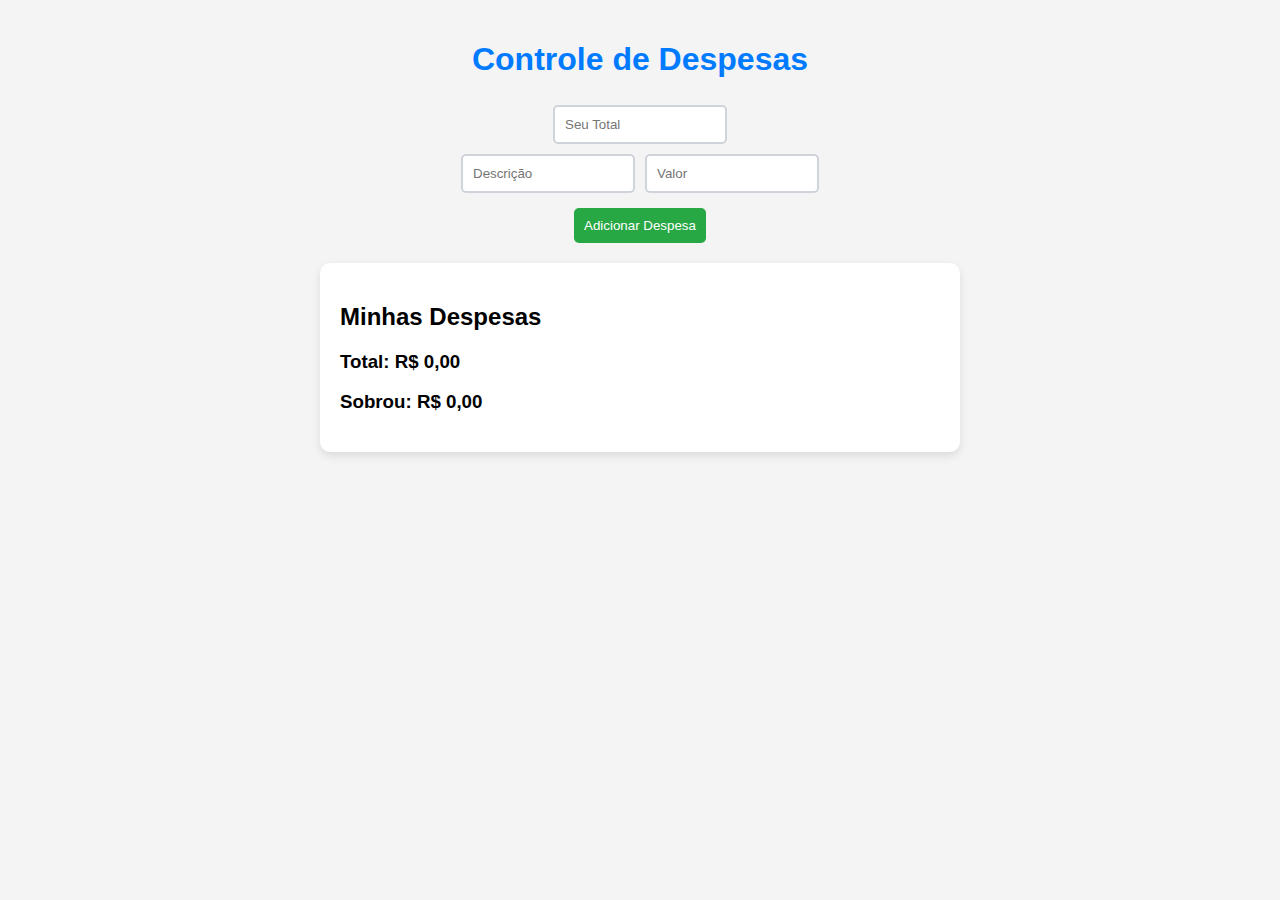
<file: calculadora de despesas/index.html>
<!DOCTYPE html>
<html lang="pt-BR">
<head>
    <meta charset="UTF-8">
    <meta name="viewport" content="width=device-width, initial-scale=1.0">
    <title>Controle de Despesas</title>
    <link rel="stylesheet" href="style.css">
    <link rel="stylesheet" href="script.js">
</head>
<body>

    <h1>Controle de Despesas</h1>
    <form id="form">
        <div>
            <input type="number" id="valorTotal" placeholder="Seu Total" required>
        </div>
        <div class="input-group">
            <input type="text" id="descricao" placeholder="Descrição" required>
            <input type="number" id="valor" placeholder="Valor" required>
        </div>
        <button type="submit">Adicionar Despesa</button>
    </form>

    <div id="despesas">
        <h2>Minhas Despesas</h2>
        <div id="lista-despesas"></div>
        <h3 id="total">Total: R$ 0,00</h3>
        <h3 id="sobrando">Sobrou: R$ 0,00</h3>
    </div>

    <script src="script.js"></script>

</body>
</html>
</file>
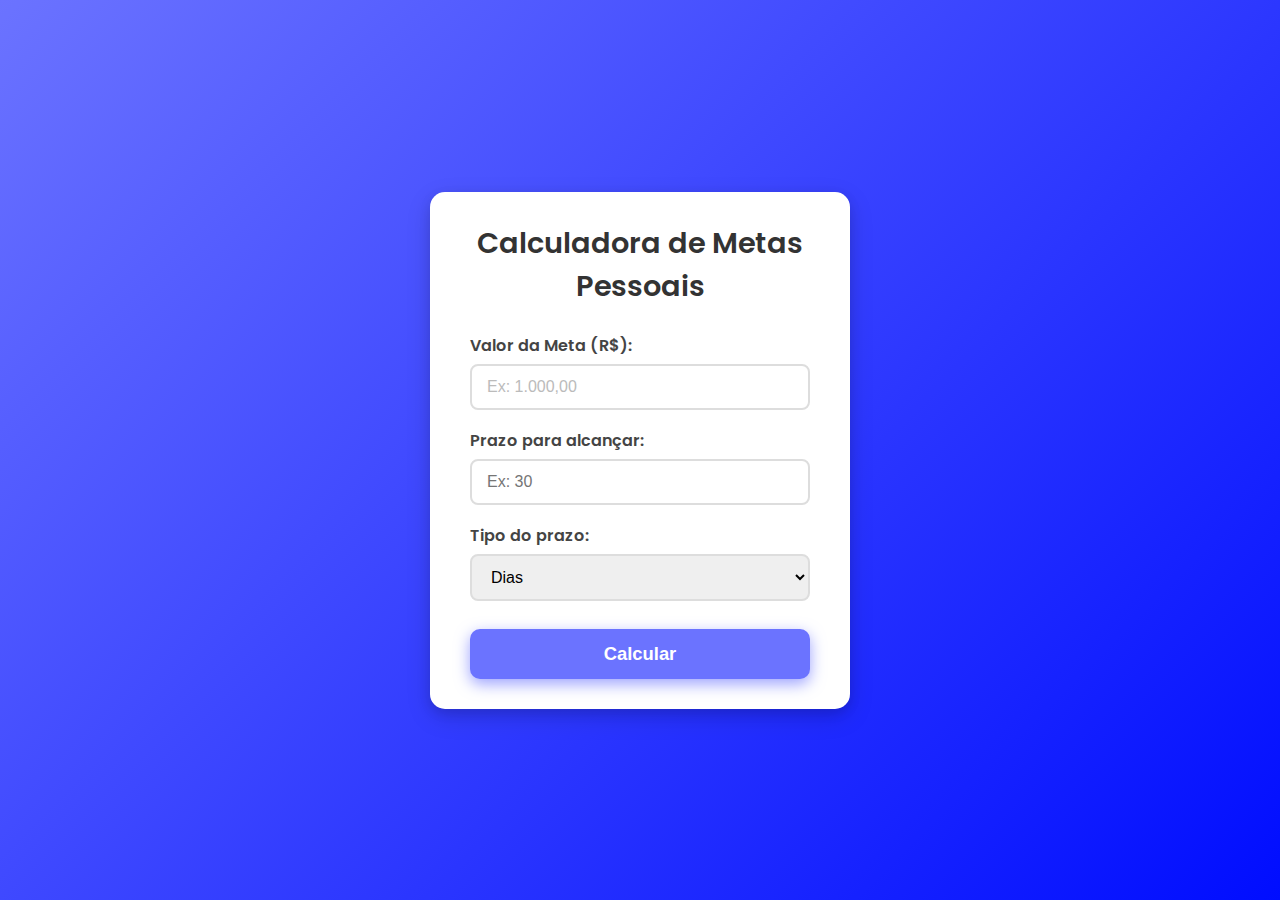
<file: calculadora de metas/index.html>
<!DOCTYPE html>
<html lang="pt-BR">
<head>
  <meta charset="UTF-8" />
  <meta name="viewport" content="width=device-width, initial-scale=1" />
  <title>Calculadora de Metas Pessoais</title>
  <link rel="stylesheet" href="style.css">
   <link rel="stylesheet" href="script.js">
  <link href="https://fonts.googleapis.com/css2?family=Poppins:wght@400;600&display=swap" rel="stylesheet" />

</head>
<body>
  <main class="container">
    <h1>Calculadora de Metas Pessoais</h1>
    <form id="metaForm" novalidate>
      <div class="input-group">
        <label for="valorMeta">Valor da Meta (R$):</label>
        <input type="text" id="valorMeta" placeholder="Ex: 1.000,00" autocomplete="off" required />
      </div>

      <div class="input-group">
        <label for="prazo">Prazo para alcançar:</label>
        <input type="number" id="prazo" min="1" step="1" placeholder="Ex: 30" required />
      </div>

      <div class="input-group">
        <label for="tipoPrazo">Tipo do prazo:</label>
        <select id="tipoPrazo" required>
          <option value="dias">Dias</option>
          <option value="semanas">Semanas</option>
        </select>
      </div>

      <button type="submit" aria-label="Calcular metas">Calcular</button>
    </form>

    <section class="resultado" id="resultado" aria-live="polite"></section>
  </main>
</body>
</html>
</file>
<file: calculadora de despesas/style.css>
body {
    font-family: Arial, sans-serif;
    margin: 0;
    padding: 20px;
    background-color: #f4f4f4;
}
h1 {
    text-align: center;
    color: #007bff;
    transition: color 0.3s;
}
h1:hover {
    color: #0056b3;
}
form {
    margin-bottom: 20px;
    display: flex;
    flex-direction: column;
    align-items: center;
    animation: fadeIn 0.5s ease-in-out;
}
.input-group {
    display: flex;
    justify-content: center;
    margin-bottom: 10px;
}
input[type="text"], input[type="number"] {
    padding: 10px;
    margin: 5px;
    width: 150px;
    border: 2px solid #ced4da;
    border-radius: 5px;
    transition: border-color 0.3s;
}
input[type="text"]:focus, input[type="number"]:focus {
    border-color: #007bff;
    outline: none;
}
button {
    padding: 10px;
    background-color: #28a745;
    color: white;
    border: none;
    border-radius: 5px;
    cursor: pointer;
    transition: background-color 0.3s, transform 0.2s;
}
button:hover {
    background-color: #218838;
    transform: scale(1.05);
}
#despesas {
    margin-top: 20px;
    max-width: 600px;
    margin-left: auto;
    margin-right: auto;
    background: white;
    padding: 20px;
    border-radius: 10px;
    box-shadow: 0 4px 10px rgba(0, 0, 0, 0.1);
    animation: fadeIn 0.5s ease-in-out;
}
.despesa {
    display: flex;
    justify-content: space-between;
    padding: 10px 0;
    border-bottom: 1px solid #dee2e6;
    opacity: 0;
    animation: slideIn 0.3s forwards; 
}
.remover {
    background-color: #dc3545;
    border: none;
    color: white;
    padding: 5px 10px;
    border-radius: 5px;
    cursor: pointer;
    transition: background-color 0.3s;
}
.remover:hover {
    background-color: #c82333;
}
/* Animações */
@keyframes fadeIn {
    from { opacity: 0; }
    to { opacity: 1; }
}
@keyframes slideIn {
    from { opacity: 0; transform: translateY(-10px); }
    to { opacity: 1; transform: translateY(0); }

}
</file>
<file: calculadora de metas/style.css>
* {
      box-sizing: border-box;
      margin: 0;
      padding: 0;
    }

    body {
      font-family: 'Poppins', sans-serif;
      background: linear-gradient(135deg, #6b73ff 0%, #000dff 100%);
      color: #333;
      min-height: 100vh;
      display: flex;
      justify-content: center;
      align-items: center;
      padding: 20px;
    }

    .container {
      background: #fff;
      padding: 30px 40px;
      border-radius: 15px;
      max-width: 420px;
      width: 100%;
      box-shadow:
        0 8px 24px rgba(0, 0, 0, 0.15),
        0 4px 12px rgba(0, 0, 0, 0.10);
      text-align: center;
    }

    h1 {
      font-weight: 600;
      margin-bottom: 25px;
      color: #333;
      font-size: 1.8rem;
    }

    form {
      display: flex;
      flex-direction: column;
      gap: 18px;
    }

    .input-group {
      display: flex;
      flex-direction: column;
      text-align: left;
    }

    label {
      font-weight: 600;
      margin-bottom: 6px;
      color: #444;
      font-size: 1rem;
    }

    input[type="text"],
    input[type="number"],
    select {
      padding: 12px 15px;
      border-radius: 8px;
      border: 2px solid #ddd;
      font-size: 1rem;
      transition: border-color 0.3s ease;
      font-weight: 500;
      width: 100%;
      box-sizing: border-box;
    }

    input[type="text"]::placeholder {
      color: #bbb;
    }

    input[type="text"]:focus,
    input[type="number"]:focus,
    select:focus {
      outline: none;
      border-color: #6b73ff;
      box-shadow: 0 0 8px #6b73ffaa;
    }

    /* Remover spinners do input number */
    input[type=number]::-webkit-inner-spin-button, 
    input[type=number]::-webkit-outer-spin-button { 
      -webkit-appearance: none;
      margin: 0; 
    }
    input[type=number] {
      -moz-appearance: textfield;
    }

    button {
      margin-top: 10px;
      padding: 14px 0;
      background: #6b73ff;
      color: white;
      font-weight: 700;
      font-size: 1.15rem;
      border: none;
      border-radius: 10px;
      cursor: pointer;
      transition: background-color 0.3s ease;
      box-shadow: 0 5px 15px #6b73ffaa;
    }

    button:hover,
    button:focus {
      background: #585ef7;
      box-shadow: 0 6px 20px #585ef7bb;
      outline: none;
    }

    .resultado {
      margin-top: 30px;
      background: #f0f4ff;
      border-left: 6px solid #6b73ff;
      padding: 20px 25px;
      border-radius: 10px;
      color: #2a2a72;
      font-weight: 600;
      font-size: 1.1rem;
      min-height: 80px;
      line-height: 1.4;
      display: none;
      text-align: left;
    }

    .resultado hr {
      margin: 15px 0;
      border: none;
      border-top: 1px solid #a0aaff;
    }

    .resultado ul {
      margin-left: 20px;
      list-style-type: disc;
    }

    @media (max-width: 480px) {
      .container {
        padding: 25px 20px;
      }

      h1 {
        font-size: 1.5rem;
      }

      input[type="text"],
      input[type="number"],
      select {
        font-size: 0.95rem;
      }

      button {
        font-size: 1rem;
        padding: 12px 0;
      }

      .resultado {
        font-size: 1rem;
        padding: 15px 20px;
      }
    }
</file>
